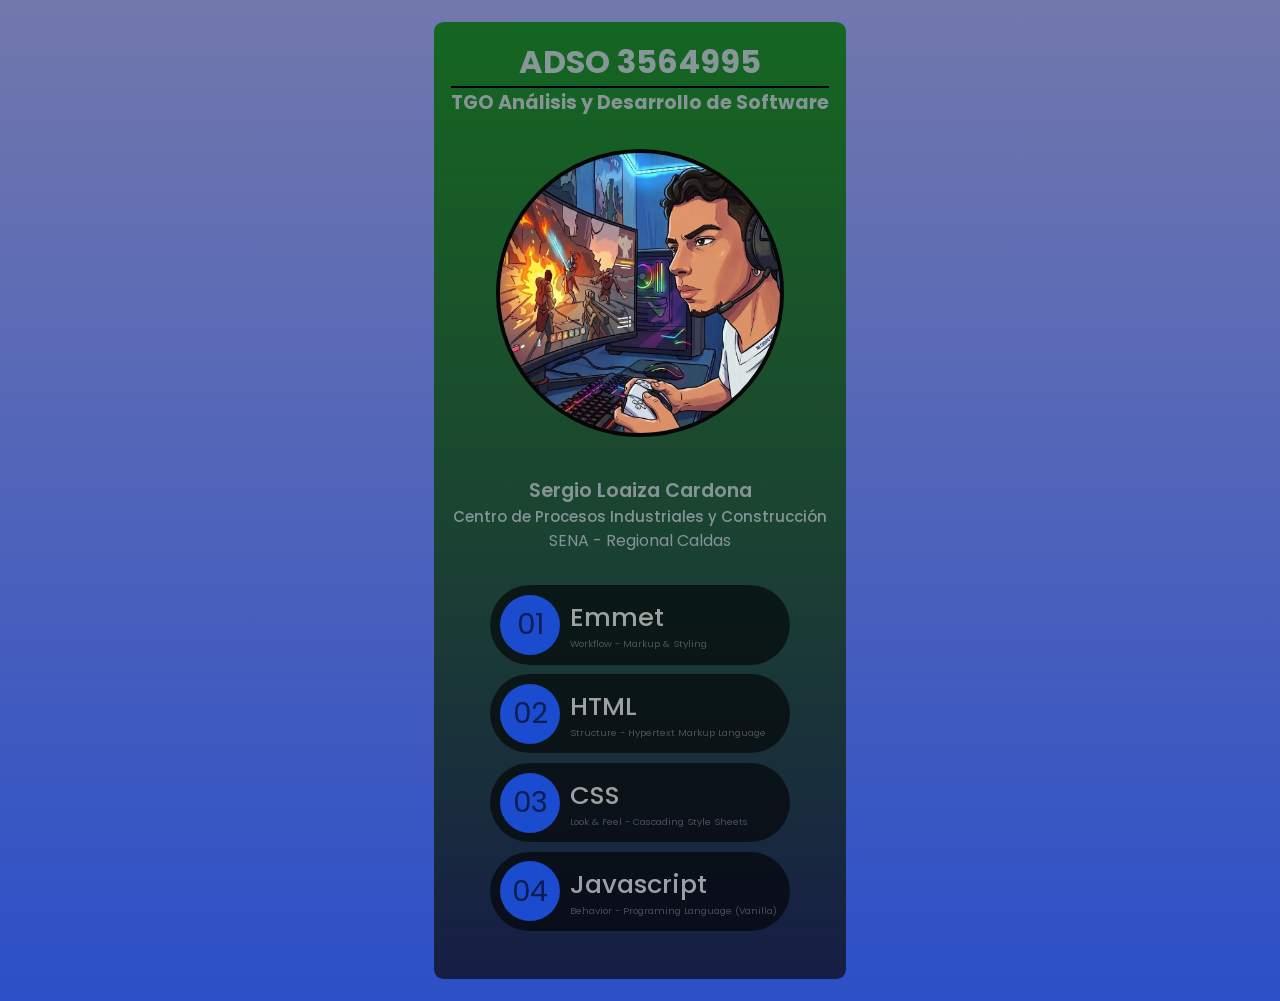
<file: index.html>
<!DOCTYPE html>
<html lang="en">
<head>
    <meta charset="UTF-8">
    <meta name="viewport" content="width=device-width, initial-scale=1.0">
    <title>ADSO 3564995</title>
    <link rel="stylesheet" href="src/css/master.css">
</head>
<body>
    <main>
        <header class="mmenu">
            <h1>ADSO 3564995</h1>
            <h2>TGO Análisis y Desarrollo de Software</h2>
            <img src="src/images/checho.webp" alt="My Profile">
            <h3>Sergio Loaiza Cardona</h3>
            <h4>Centro de Procesos Industriales y Construcción</h4>
            <h5>SENA - Regional Caldas</h5>
        </header>
        <menu class="mmenu">
            <a href="01-emmet/index.html">
                <span>01</span>
                <aside>
                    <h4>Emmet</h4>
                    <small>Workflow - Markup & Styling</small>
                </aside>
            </a>
            <a href="02-html/index.html">
                <span>02</span>
                <aside>
                    <h4>HTML</h4>
                    <small>Structure - Hypertext Markup Language</small>
                </aside>
            </a>
            <a href="03-css/index.html">
                <span>03</span>
                <aside>
                    <h4>CSS</h4>
                    <small>Look & Feel - Cascading Style Sheets</small>
                </aside>
            </a>
            <a href="04-javascript/index.html">
                <span>04</span>
                <aside>
                    <h4>Javascript</h4>
                    <small>Behavior - Programing Language (Vanilla)</small>
                </aside>
            </a>
        </menu>
    </main>
</body>
</html>
</file>
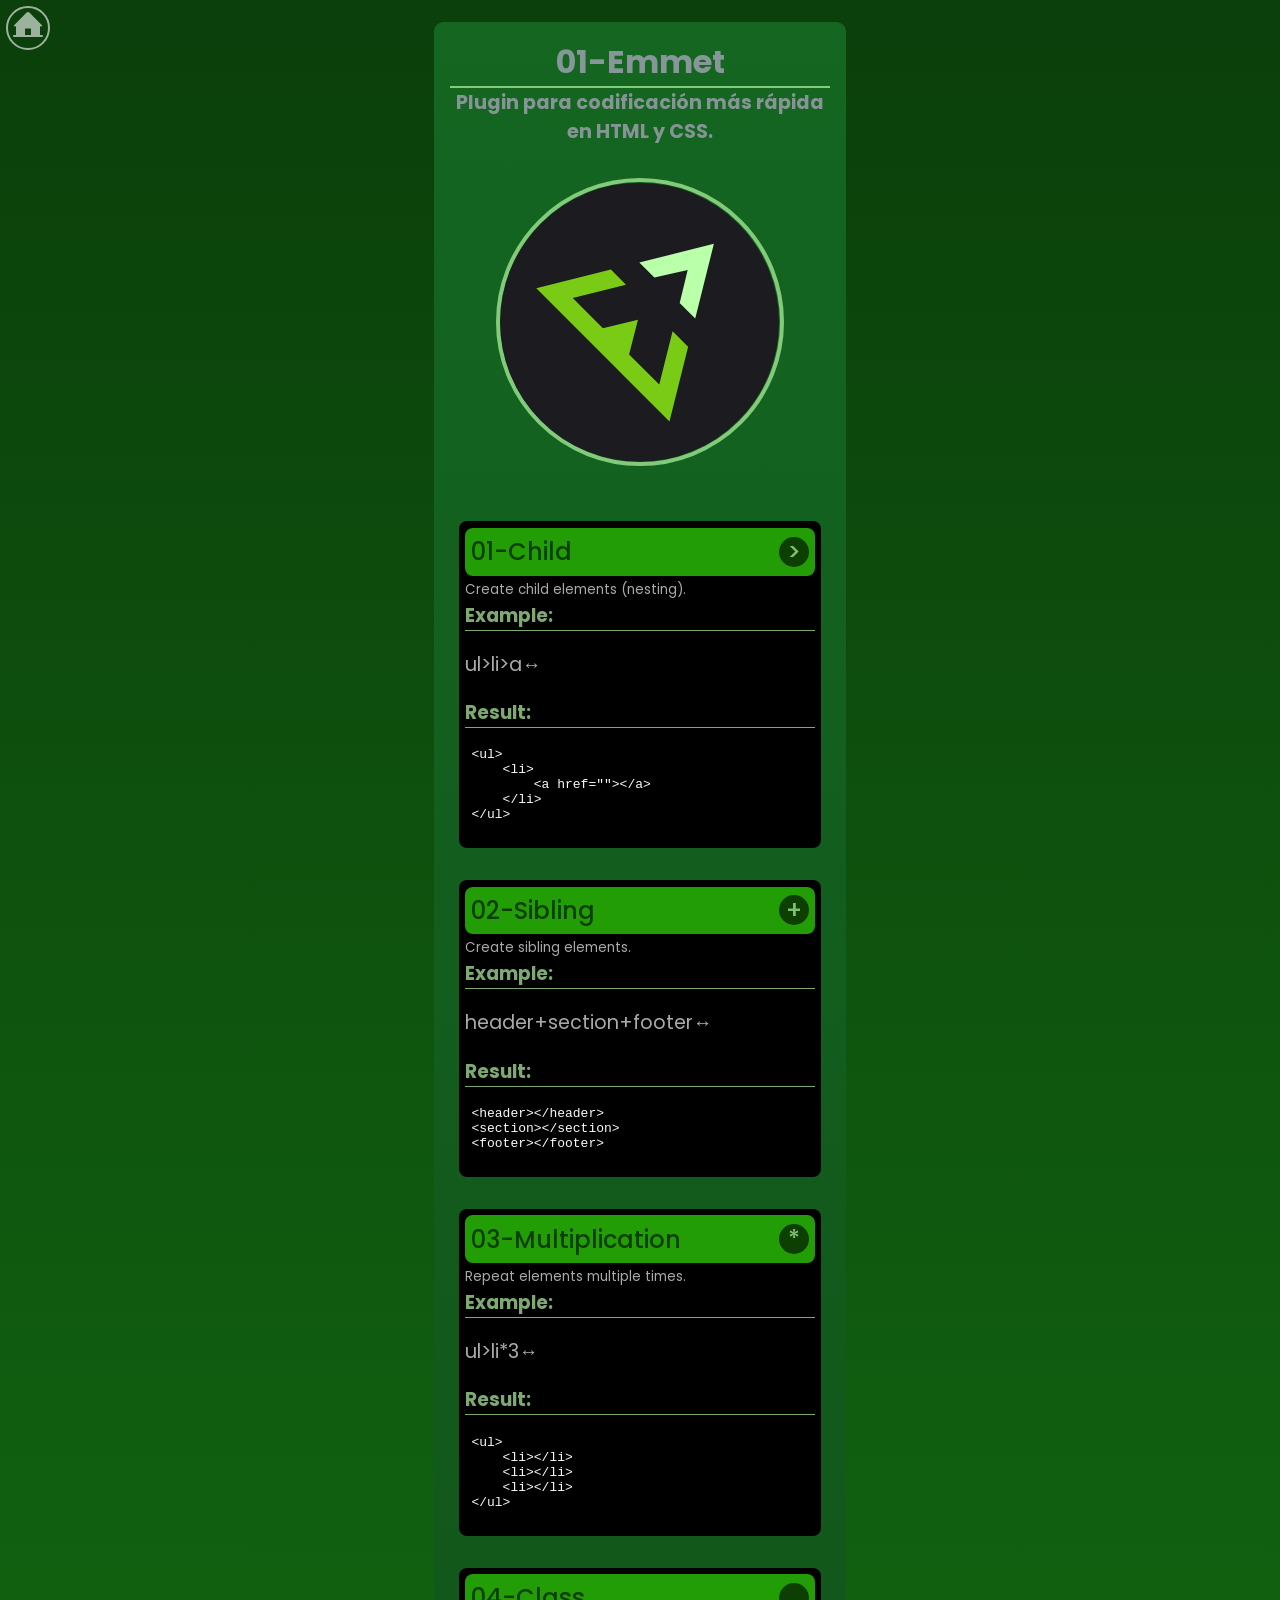
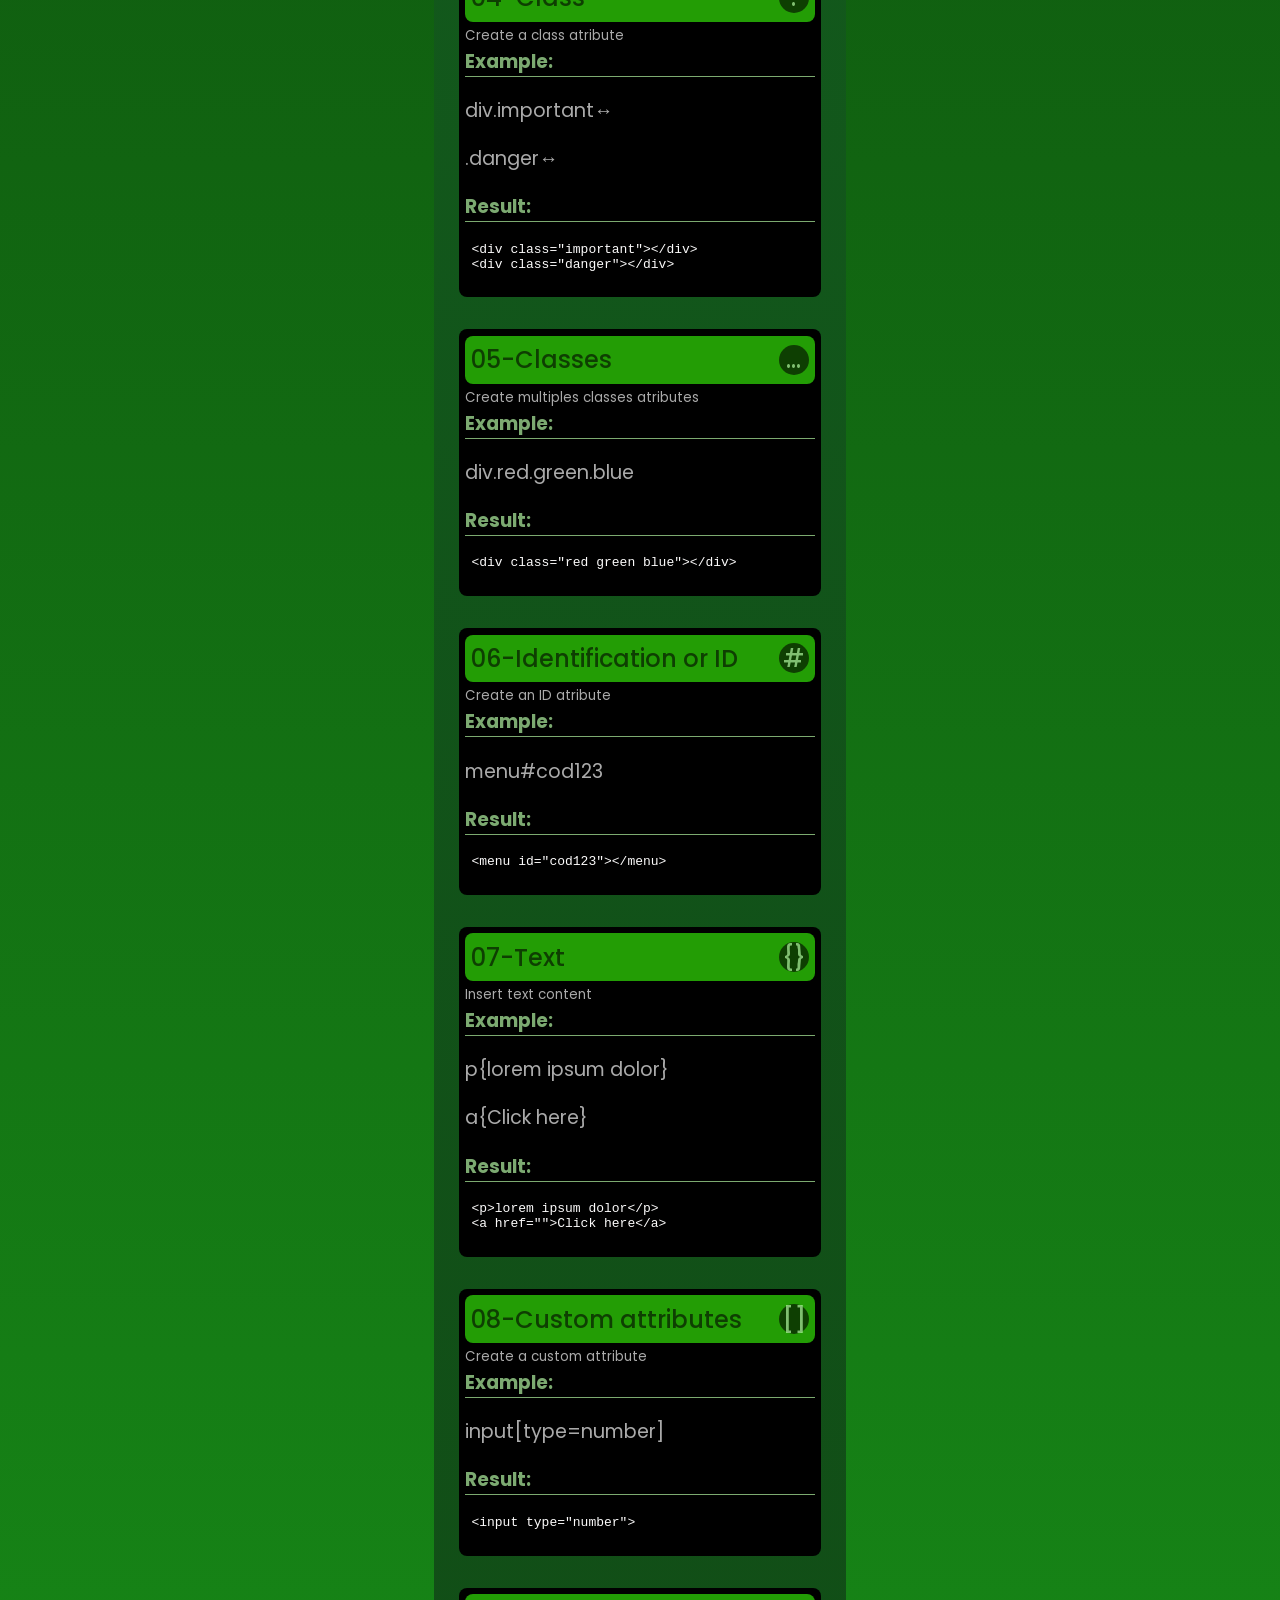
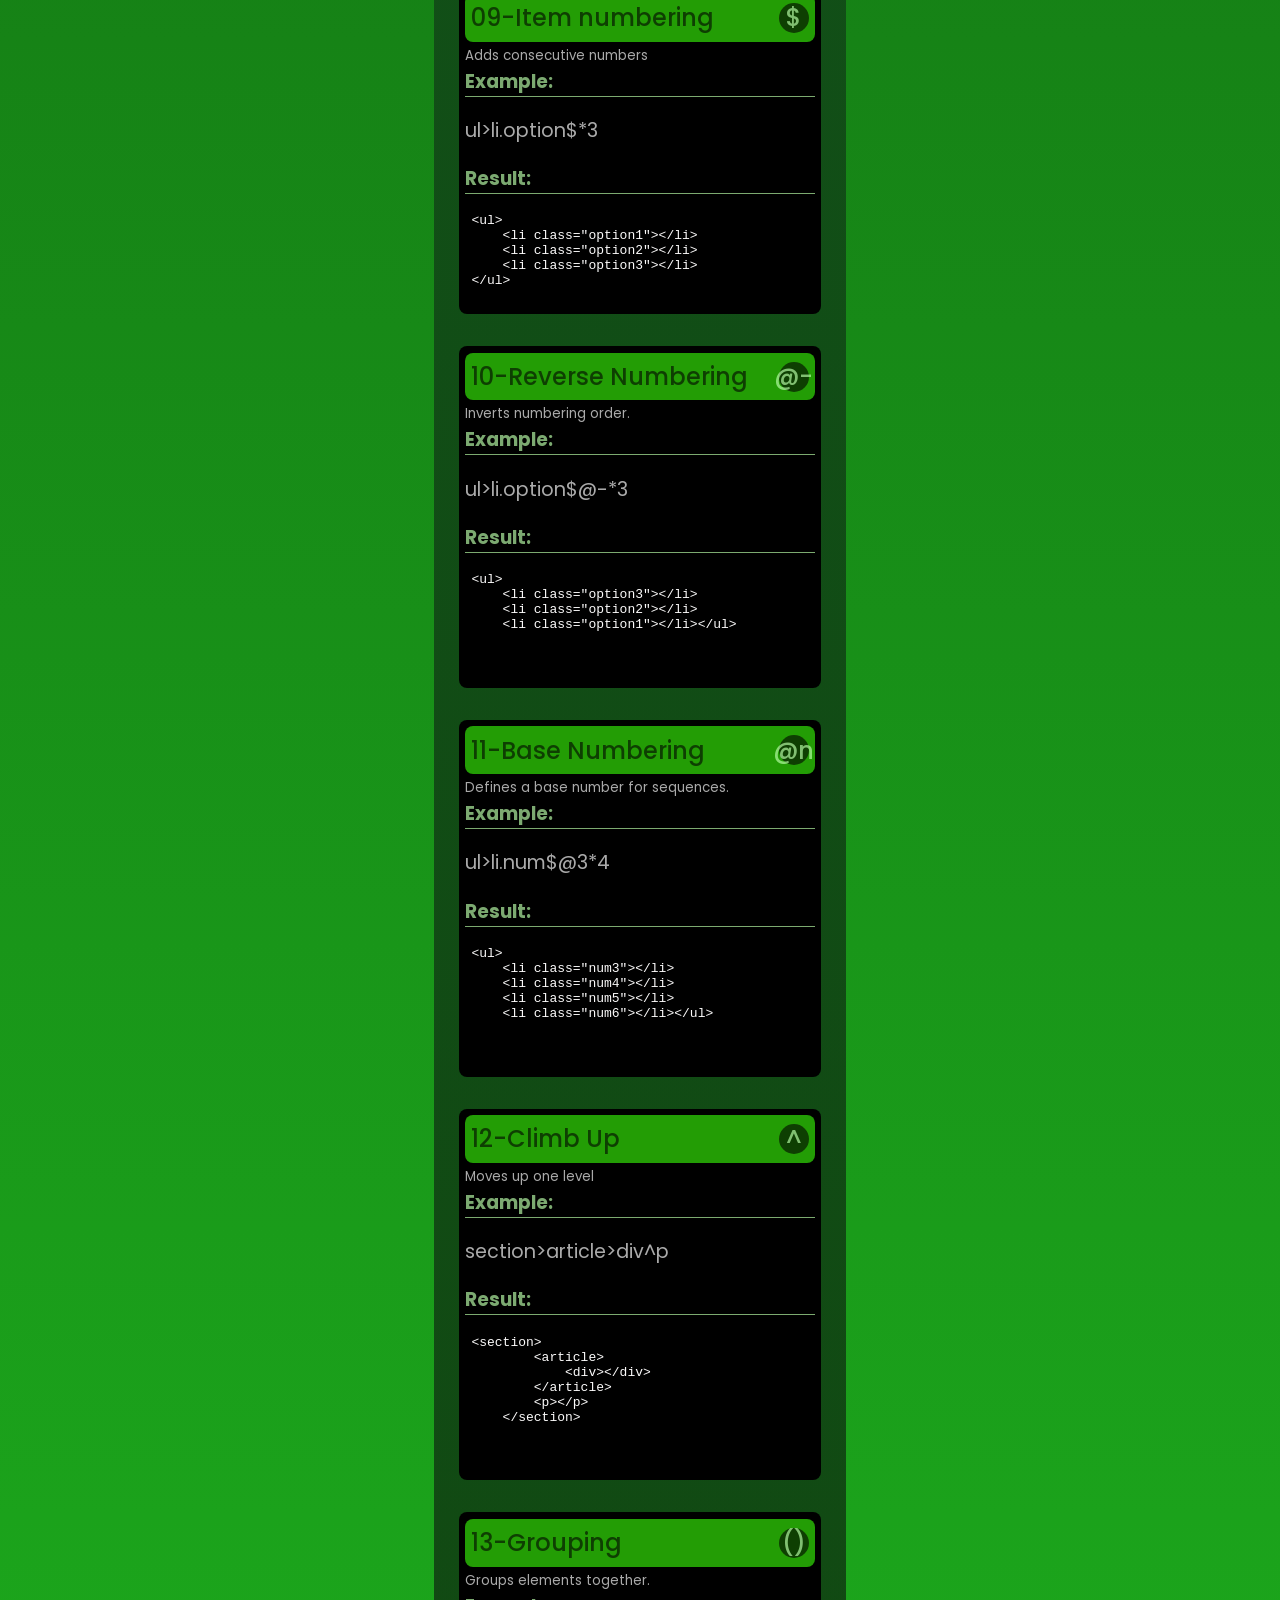
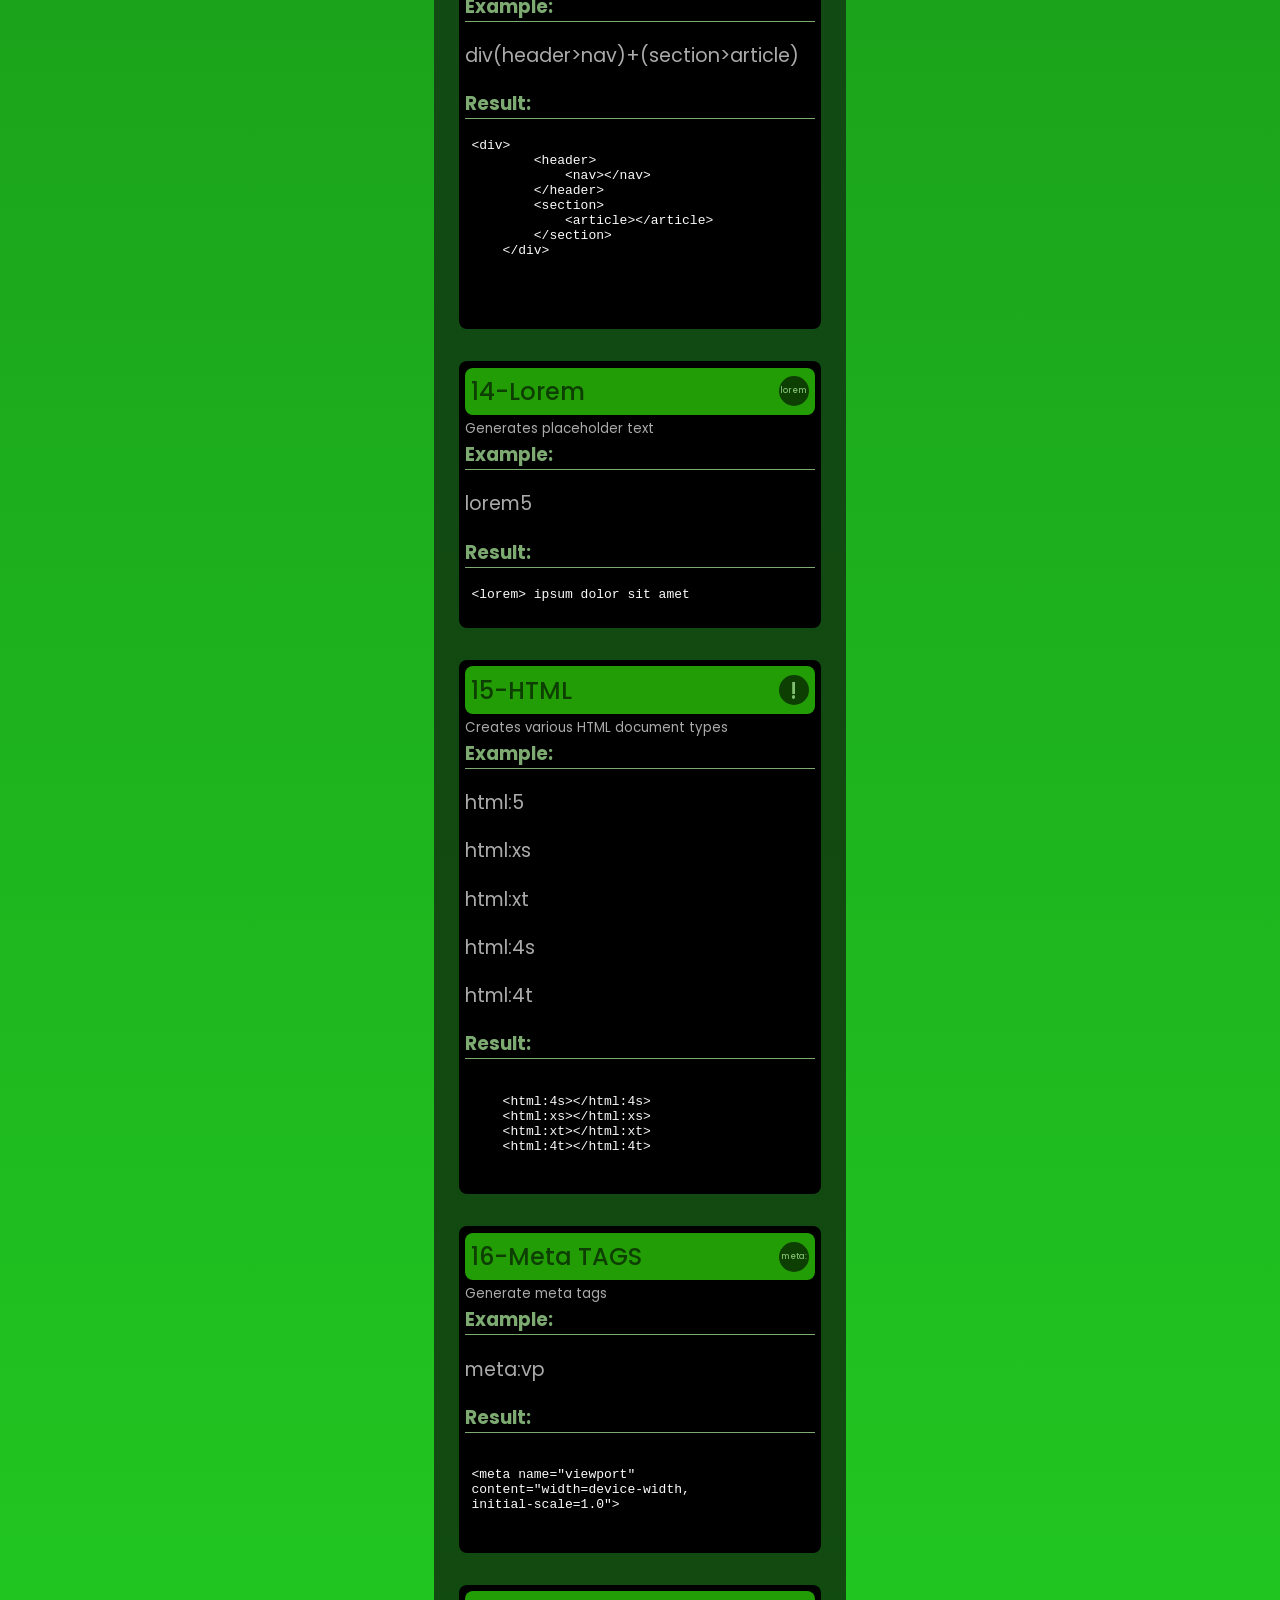
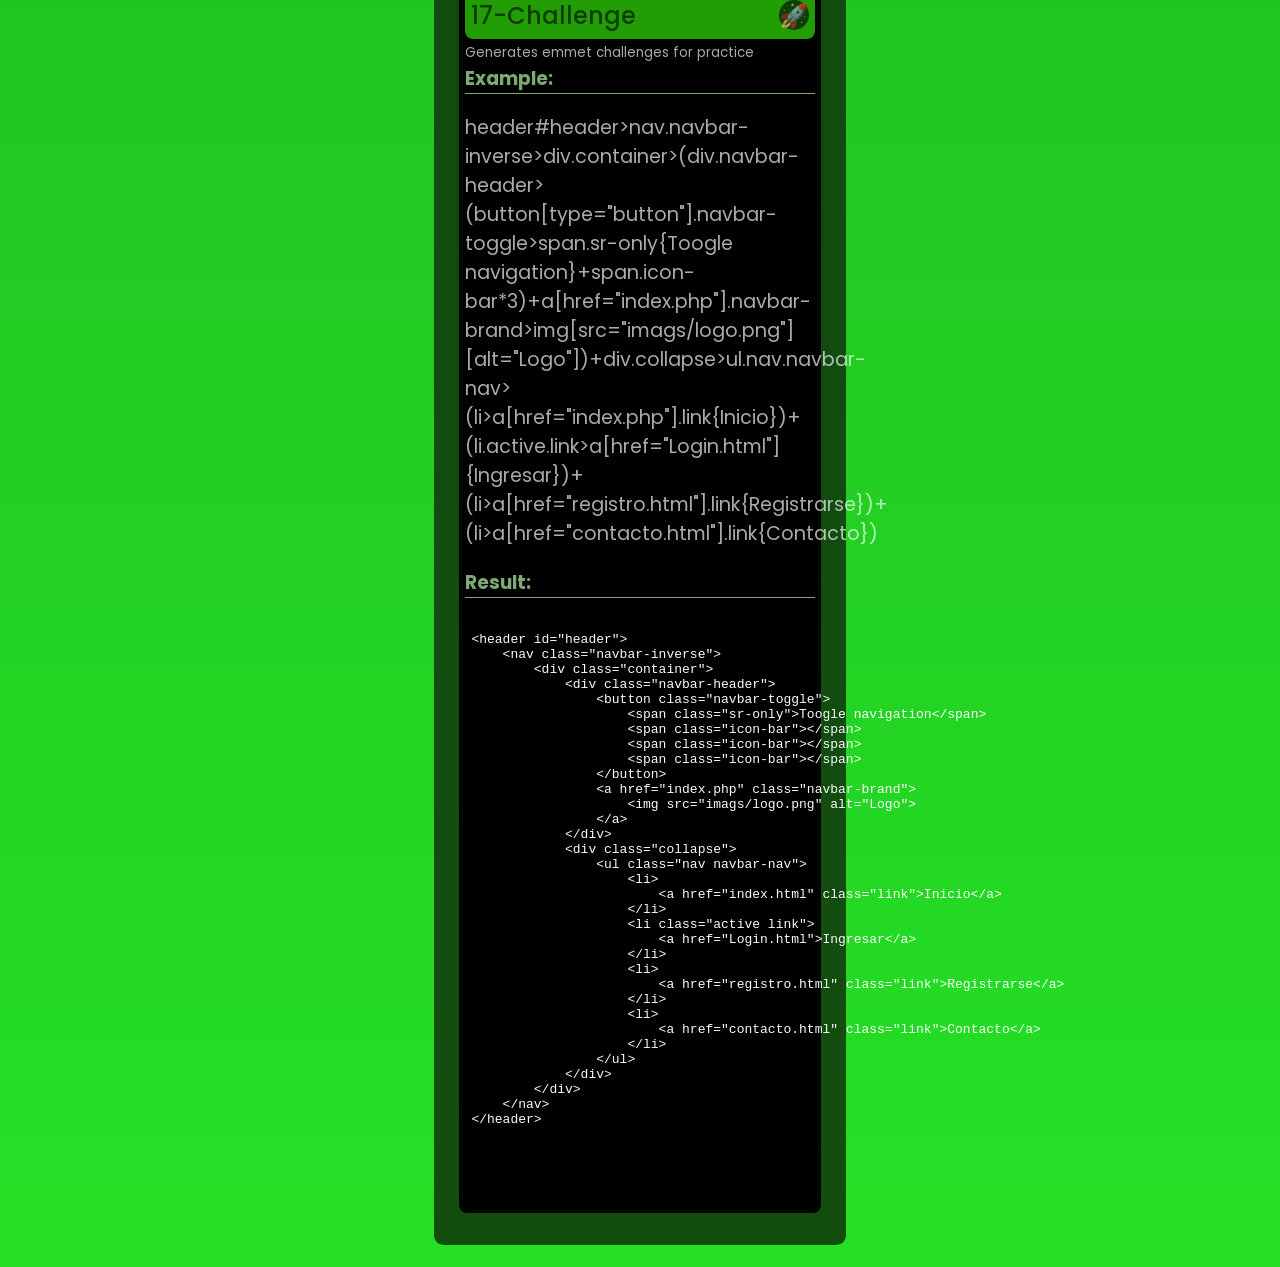
<file: 01-emmet/index.html>
<!DOCTYPE html>
<html lang="en">
<head>
    <meta charset="UTF-8">
    <meta name="viewport" content="width=device-width, initial-scale=1.0">
    <title>01-Emmet</title>
    <link rel="stylesheet" href="../src/css/master.css">
</head>
<body class="emmet">
    <nav class="goback">
        <a href="../index.html">
            <svg xmlns="http://www.w3.org/2000/svg" width="32" height="32" fill="white" viewBox="0 0 256 256"><path d="M240,208H224V136l2.34,2.34A8,8,0,0,0,237.66,127L139.31,28.68a16,16,0,0,0-22.62,0L18.34,127a8,8,0,0,0,11.32,11.31L32,136v72H16a8,8,0,0,0,0,16H240a8,8,0,0,0,0-16Zm-88,0H104V160a4,4,0,0,1,4-4h40a4,4,0,0,1,4,4Z"></path></svg>
        </a>

    </nav>
<main>
    <header class="mmenu">
        <h1>01-Emmet</h1>
        <h2>Plugin para codificación más rápida en HTML y CSS.</h2>
        <img src="../src/images/emmet.svg" alt="Emmet">

    </header>
    <section>
        <h2 class="subtitle">
            01-Child
            <span>></span>
        </h2>
        <small>Create child elements (nesting). </small>
        <h3>Example:</h3>
        <p>ul>li>a↔️</p>
        <h3>Result:</h3>


<xmp><ul>
    <li>
        <a href=""></a>
    </li>
</ul></xmp>

    </section>
    <section>
        <h2 class="subtitle">
            02-Sibling
            <span> + </span>
        </h2>
        <small>Create sibling elements. </small>
        <h3>Example:</h3>
        <p>header+section+footer↔️</p>
        <h3>Result:</h3>


<xmp><header></header>
<section></section>
<footer></footer></xmp>

    </section>
    <section>
        <h2 class="subtitle">
            03-Multiplication
            <span> * </span>
        </h2>
        <small>Repeat elements multiple times. </small>
        <h3>Example:</h3>
        <p>ul>li*3↔️</p>
        <h3>Result:</h3>


<xmp><ul>
    <li></li>
    <li></li>
    <li></li>
</ul></xmp>

    </section>
    <section>
        <h2 class="subtitle">
            04-Class
            <span> . </span>
        </h2>
        <small> Create a class atribute </small>
        <h3>Example:</h3>
        <p>div.important↔️</p>
        <p>.danger↔️</p>
        <h3>Result:</h3>


<xmp><div class="important"></div>
<div class="danger"></div>
</xmp>

    </section>
    <section>
        <h2 class="subtitle">
            05-Classes
            <span> ... </span>
        </h2>
        <small> Create multiples classes atributes </small>
        <h3>Example:</h3>
        <p>div.red.green.blue</p>
        <h3>Result:</h3>

<xmp><div class="red green blue"></div></xmp>

    </section>
    <section>
        <h2 class="subtitle">
            06-Identification or ID
            <span> # </span>
        </h2>
        <small> Create an ID atribute </small>
        <h3>Example:</h3>
        <p>menu#cod123</p>
        <h3>Result:</h3>

<xmp><menu id="cod123"></menu></xmp>

    </section>
    <section>
        <h2 class="subtitle">
            07-Text
            <span> {} </span>
        </h2>
        <small> Insert text content </small>
        <h3>Example:</h3>
        <p>p{lorem ipsum dolor}</p>
        <p>a{Click here}</p>
        <h3>Result:</h3>

<xmp><p>lorem ipsum dolor</p>
<a href="">Click here</a>
</xmp>

    </section>
    <section>
        <h2 class="subtitle">
            08-Custom attributes
            <span> [] </span>
        </h2>
        <small> Create a custom attribute </small>
        <h3>Example:</h3>
        <p>input[type=number]</p>
        <h3>Result:</h3>

<xmp><input type="number"></xmp>

    </section>
    <section>
        <h2 class="subtitle">
            09-Item numbering
            <span> $ </span>
        </h2>
        <small> Adds consecutive numbers </small>
        <h3>Example:</h3>
        <p>ul>li.option$*3</p>
        <h3>Result:</h3>

<xmp><ul>
    <li class="option1"></li>
    <li class="option2"></li>
    <li class="option3"></li>
</ul></xmp>

    </section>
    <section>
        <h2 class="subtitle">
            10-Reverse Numbering
            <span> @- </span>
        </h2>
        <small> Inverts numbering order. </small>
        <h3>Example:</h3>
        <p>ul>li.option$@-*3</p>
        <h3>Result:</h3>

    <xmp><ul>
    <li class="option3"></li>
    <li class="option2"></li>
    <li class="option1"></li></ul>

    </xmp>

    </section>
    <section>
        <h2 class="subtitle">
            11-Base Numbering
            <span> @n </span>
        </h2>
        <small> Defines a base number for sequences.  </small>
        <h3>Example:</h3>
        <p>ul>li.num$@3*4</p>
        <h3>Result:</h3>

    <xmp><ul>
    <li class="num3"></li>
    <li class="num4"></li>
    <li class="num5"></li>
    <li class="num6"></li></ul>

    </xmp>

    </section>
    <section>
        <h2 class="subtitle">
            12-Climb Up
            <span> ^ </span>
        </h2>
        <small> Moves up one level  </small>
        <h3>Example:</h3>
        <p>section>article>div^p</p>
        <h3>Result:</h3>

    <xmp><section>
        <article>
            <div></div>
        </article>
        <p></p>
    </section>

    </xmp>

    </section>
    <section>
        <h2 class="subtitle">
            13-Grouping
            <span> () </span>
        </h2>
        <small> Groups elements together.  </small>
        <h3>Example:</h3>
        <p>div(header>nav)+(section>article)</p>
        <h3>Result:</h3>

    <xmp><div>
        <header>
            <nav></nav>
        </header>
        <section>
            <article></article>
        </section>
    </div>


    </xmp>

    </section>
    <section>
        <h2 class="subtitle">
            14-Lorem
            <span style="font-size: 0.5rem;"> lorem </span>
        </h2>
        <small> Generates placeholder text </small>
        <h3>Example:</h3>
        <p>lorem5</p>
        <h3>Result:</h3>

    <xmp><lorem> ipsum dolor sit amet</xmp>
    </section>
    <section>
        <h2 class="subtitle">
            15-HTML
            <span> ! </span>
        </h2>
        <small> Creates various HTML document types </small>
        <h3>Example:</h3>
        <p>html:5</p>
        <p>html:xs</p>
        <p>html:xt</p>
        <p>html:4s</p>
        <p>html:4t</p>
        <h3>Result:</h3>

<xmp>
    <html:4s></html:4s>
    <html:xs></html:xs>
    <html:xt></html:xt>
    <html:4t></html:4t>
    </xmp>
    </section>
    <section>
        <h2 class="subtitle">
            16-Meta TAGS
            <span style="font-size: 0.5rem;"> meta: </span>
        </h2>
        <small> Generate meta tags </small>
        <h3>Example:</h3>
        <p>meta:vp</p>
        <h3>Result:</h3>

<xmp>
<meta name="viewport"
content="width=device-width,
initial-scale=1.0">
    </xmp>
    </section>
    <section>
        <h2 class="subtitle">
            17-Challenge
            <span> 🚀 </span>
        </h2>
        <small> Generates emmet challenges for practice </small>
        <h3>Example:</h3>
        <p>header#header>nav.navbar-inverse>div.container>(div.navbar-header>(button[type="button"].navbar-toggle>span.sr-only{Toogle navigation}+span.icon-bar*3)+a[href="index.php"].navbar-brand>img[src="imags/logo.png"][alt="Logo"])+div.collapse>ul.nav.navbar-nav>(li>a[href="index.php"].link{Inicio})+(li.active.link>a[href="Login.html"]{Ingresar})+(li>a[href="registro.html"].link{Registrarse})+(li>a[href="contacto.html"].link{Contacto})</p>
        <h3>Result:</h3>

<xmp> 
<header id="header">
    <nav class="navbar-inverse">
        <div class="container">
            <div class="navbar-header">
                <button class="navbar-toggle">
                    <span class="sr-only">Toogle navigation</span>
                    <span class="icon-bar"></span>
                    <span class="icon-bar"></span>
                    <span class="icon-bar"></span>
                </button>
                <a href="index.php" class="navbar-brand">
                    <img src="imags/logo.png" alt="Logo">
                </a>
            </div>
            <div class="collapse">
                <ul class="nav navbar-nav">
                    <li>
                        <a href="index.html" class="link">Inicio</a>
                    </li>
                    <li class="active link">
                        <a href="Login.html">Ingresar</a>
                    </li>
                    <li>
                        <a href="registro.html" class="link">Registrarse</a>
                    </li>
                    <li>
                        <a href="contacto.html" class="link">Contacto</a>
                    </li>
                </ul>
            </div>
        </div>
    </nav>
</header>



    </xmp>
    </section>


</main>    
</body>
</file>
<file: src/css/master.css>
/* Fonts */
@import url('https://fonts.googleapis.com/css2?family=Poppins:wght@200;300;400;500;600;700;800&display=swap');

/* Styles */
body {
    background: linear-gradient(to top, #2a4ec7fd, #7278ac);
    color: #fff9;
    font-family: Poppins;
    min-height: 100dvh;

    &.emmet{
        background: linear-gradient(to bottom, rgb(11, 63, 11), rgb(37, 224, 37));
        color: #baffa9aa;

       main {
            header.mmenu {
                h1 {
                    border-bottom: 2px solid #baffa9aa;
                }
                img {
                    border: 4px solid #baffa9aa;
                  }

            }
            
            section {
                h2.subtitle {
                    align-items: center;
                    background-color: #35ec08aa;
                    border-radius: 8px;
                    color: #0009;
                    display: flex;
                    font-weight: 500;
                    justify-content: space-between;
                    margin: 0;
                    padding: 0.4rem;
                    span {
                        align-items: center;
                        background-color: #0009;
                        border-radius: 50%;
                        color: #baffa9aa;
                        display: flex;
                        height: 30px;
                        width: 30px;
                        justify-content: center;
                    }
                }
                small {
                    color: #ffffffaa;
                    
                }
                h3 {
                    margin: 0;
                    border-bottom: 1px solid #baffa9aa;
                }
                p {
                    color: #ffffffaa;
                    font-size: 1.2rem;
                }  
                xmp {
                    background-color: #000000aa;
                    border-radius: 8px;
                    color: rgb(252, 251, 251);
                    padding: 0.4rem;
                }
            }
        }
    }
nav.goback{
    align-items: center;
    border-radius: 50%;
    border: 2px solid #fff;
        display: flex;
        height: 40px;
        justify-content: center;
        left: 6px;
        opacity: .6;
        position: fixed;
        top: 6px;
        transition: all 0.4s ease-in;
        width: 40px;
        &:hover {
            opacity: .9;
            transform: scale(1.1);}

}
    main {
        background: linear-gradient(to bottom, rgb(20, 102, 33), #090202a8);
        border-radius: 0.6rem;
        display: flex;
        flex-direction: column;
        justify-content: center;
        align-items: center;
        padding: 1rem;
        margin: 1.4rem auto;
        width: 380px;

        header.mmenu {
            text-align: center;

            h1 {color: rgb(135, 151, 153);
                font-size: 2rem;
                font-weight: 700;
                border-bottom: 2px solid rgb(2, 2, 2);
                margin: 0;
            }
            h2 {color: rgb(134, 148, 150);
                font-size: 1.2rem;
                font-weight: 700;
                margin: 0;
            }
            img {
                margin: 2rem auto;
                border: 4px solid rgb(6, 6, 6);
                border-radius: 50%;
                object-fit: cover;
                height: 280px;
                width: 280px;
            }
            h3 {color: rgb(134, 148, 150);
                font-size: 1.2rem;
                font-weight: 600;
                margin: 0;
            }
            h4 {color: rgb(134, 148, 150);
                font-size: 0.94rem;
                font-weight: 500;
                margin: 0;
            }
            h5 {color: rgb(134, 148, 150);
                font-size: 1rem;
                font-weight: 400;
                margin: 0;
            }
        }
        
        section {
            background-color: rgb(0, 0, 0);
            border-radius: 8px;
            padding: 0.4rem;
            margin: 1rem auto;
            width: 350px;

        }

        menu.mmenu {
            display: flex;
            align-items: center;
            flex-direction: column;
            padding: 0;
            margin: 2rem auto;
            gap: 0.6rem;
            justify-content: center;

            a:is(:link, :visited) {
                background-color: #0009;
                border-radius: 5rem;
                text-decoration: none;
                color: #fff9;
                display: flex;
                justify-content: start;
                align-items: center;
                padding: 0.6rem;
                transition: all 0.4s ease-in;
                width: 280px;

                &:is(:hover) {
                    background-color: #7b7386;
                    color: #0009;
                    transform: scale(1.05) translateX(16px);

                    span {
                        background-color: #0009;
                        color: #fff9;
                    }
                }

                span {
                    align-items: center;
                    display: flex;
                    font-size: 1.8rem;
                    border-radius: 50%;
                    background-color: #1b4bcf;
                    color: #0009;
                    justify-content: center;
                    height: 60px;
                    transition: all 0.8s ease-out;
                    width: 60px;
                }

                aside {
                    display: flex;
                    justify-content: center;
                    margin-left: 0.6rem;
                    flex-direction: column;
                    align-items: start;
                    h4 {
                        font-size: 1.6rem;
                        font-weight: 500;
                        margin: 0;
                    }
                    small {
                        font-size: 0.6rem;
                        color: #fff4;
                    }
                } 
            }
        }
    }
</file>
